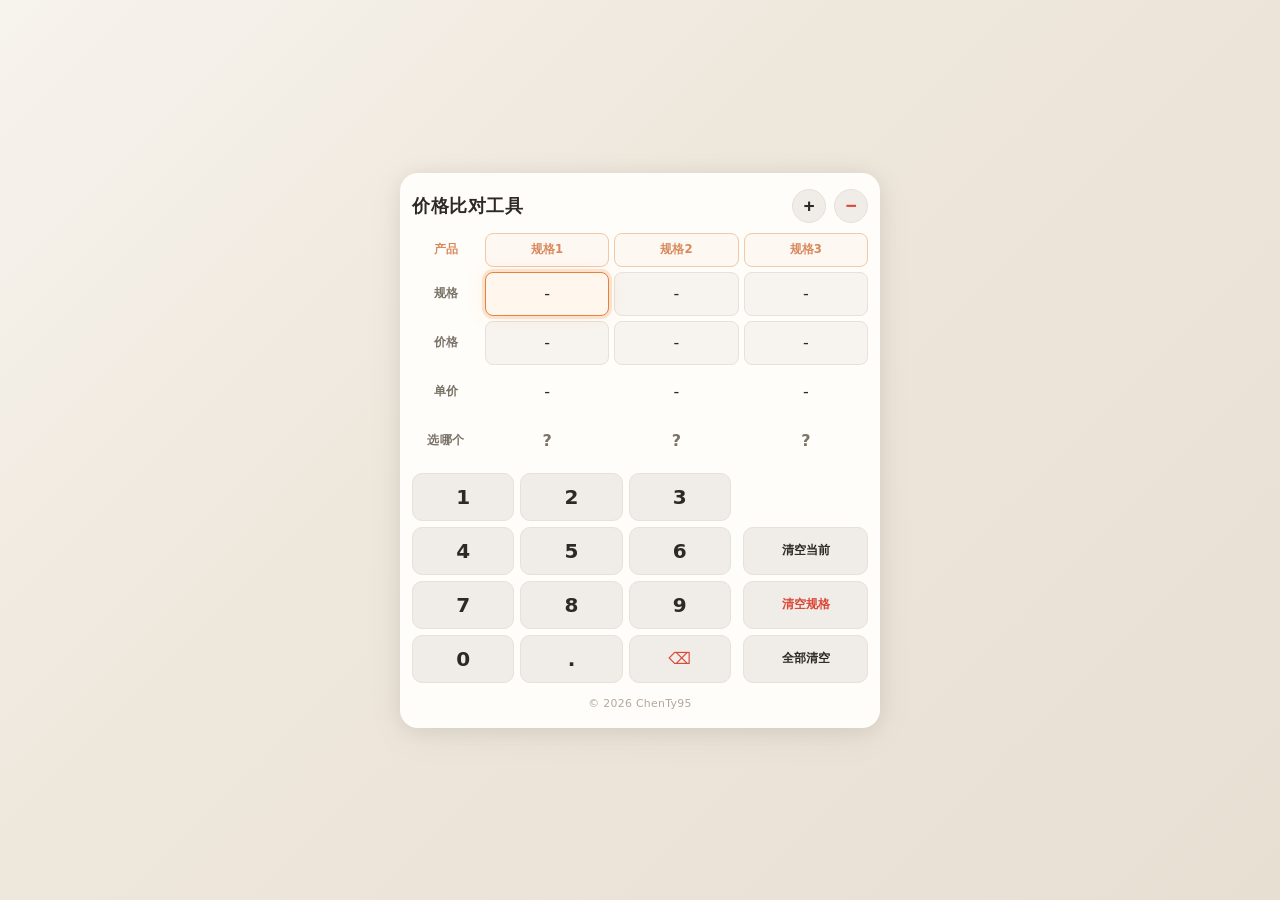
<file: calc/index.html>
<!DOCTYPE html>
<html lang="zh-CN">
<head>
<meta charset="UTF-8">
<meta name="viewport" content="width=device-width, initial-scale=1.0, maximum-scale=1.0, user-scalable=no, viewport-fit=cover">
<title>价格比对工具</title>
<style>
/* ===== CSS Variables ===== */
:root {
  --bg-page: linear-gradient(135deg, #f7f3ed 0%, #eee7dc 40%, #e8dfd3 100%);
  --card-bg: #fffdf9;
  --card-shadow: 0 2px 20px rgba(0,0,0,0.07), 0 8px 40px rgba(0,0,0,0.05);
  --text-primary: #2d2a26;
  --text-secondary: #7a7368;
  --text-muted: #b0a89c;
  --accent: #e8813b;
  --accent-subtle: #fff2e8;
  --accent-border: #f0c9a8;
  --cell-bg: #f7f4ef;
  --cell-focus-bg: #fff6ed;
  --cell-focus-border: #e8813b;
  --cell-focus-shadow: 0 0 0 3px rgba(232,129,59,0.18), 0 0 20px rgba(232,129,59,0.12);
  --cell-border: #e6e1d9;
  --cheapest-color: #228b4f;
  --cheapest-bg: #e5f5ec;
  --cheapest-shadow: 0 0 0 3px rgba(34,139,79,0.15);
  --danger: #d94838;
  --numpad-btn-bg: #f0ece7;
  --numpad-btn-active: #e6dfd7;
  --header-accent: #d9895c;
  --header-accent-bg: #fef8f3;
  --radius-sm: 8px;
  --radius-md: 14px;
  --radius-lg: 18px;
  --radius-btn: 10px;
  --font-stack: "PingFang SC", "Microsoft YaHei", "Helvetica Neue", system-ui, -apple-system, sans-serif;
  --transition-fast: 0.12s ease;
  --transition-smooth: 0.2s cubic-bezier(0.4,0,0.2,1);
}

/* ===== Reset & Base ===== */
*, *::before, *::after { box-sizing: border-box; margin: 0; padding: 0; }

html, body { height: 100%; }

body {
  font-family: var(--font-stack);
  background: var(--bg-page);
  color: var(--text-primary);
  display: flex;
  justify-content: center;
  align-items: center;
  min-height: 100vh;
  min-height: 100dvh;
  padding: 12px 8px;
  touch-action: manipulation;
  -webkit-tap-highlight-color: transparent;
  -webkit-user-select: none;
  user-select: none;
  -webkit-touch-callout: none;
}

#app-root {
  width: 100%;
  display: flex;
  justify-content: center;
}

/* ===== App Wrapper ===== */
.app-wrapper {
  width: 100%;
  max-width: 480px;
  background: var(--card-bg);
  border-radius: var(--radius-lg);
  box-shadow: var(--card-shadow);
  padding: 16px 12px 18px;
  display: flex;
  flex-direction: column;
  gap: 10px;
  animation: fadeIn 0.4s ease;
}

@keyframes fadeIn {
  from { opacity: 0; transform: translateY(10px); }
  to   { opacity: 1; transform: translateY(0); }
}

/* ===== Header ===== */
.app-header {
  display: flex;
  align-items: center;
  justify-content: space-between;
  gap: 8px;
}

.app-title {
  font-size: 1.1rem;
  font-weight: 700;
  letter-spacing: 0.5px;
  color: var(--text-primary);
  white-space: nowrap;
}

.col-controls {
  display: flex;
  gap: 8px;
  flex-shrink: 0;
}

.col-btn {
  width: 34px;
  height: 34px;
  border-radius: 50%;
  border: 1.5px solid var(--cell-border);
  background: var(--numpad-btn-bg);
  color: var(--text-primary);
  font-size: 1.2rem;
  font-weight: 600;
  cursor: pointer;
  display: flex;
  align-items: center;
  justify-content: center;
  transition: all var(--transition-fast);
  -webkit-tap-highlight-color: transparent;
}

.col-btn:active {
  transform: scale(0.9);
  background: var(--numpad-btn-active);
}

.col-btn.remove { color: var(--danger); }

/* ===== Price Grid ===== */
.price-grid {
  display: grid;
  grid-template-columns: 68px repeat(var(--col-count, 3), 1fr);
  gap: 5px;
}

/* Row label */
.cell-label {
  height: 44px;
  display: flex;
  align-items: center;
  justify-content: center;
  font-size: 0.78rem;
  font-weight: 600;
  color: var(--text-secondary);
  border-radius: var(--radius-sm);
  letter-spacing: 0.5px;
}

/* Column header (规格1, 规格2...) */
.cell-header {
  height: 34px;
  display: flex;
  align-items: center;
  justify-content: center;
  font-size: 0.73rem;
  font-weight: 600;
  color: var(--header-accent);
  background: var(--header-accent-bg);
  border-radius: var(--radius-sm);
  border: 1px solid var(--accent-border);
}

/* Editable data cell */
.cell-data {
  height: 44px;
  display: flex;
  align-items: center;
  justify-content: center;
  font-size: 1rem;
  font-weight: 500;
  background: var(--cell-bg);
  border: 1.5px solid var(--cell-border);
  border-radius: var(--radius-sm);
  cursor: pointer;
  transition: all var(--transition-smooth);
  position: relative;
  color: var(--text-primary);
  font-family: var(--font-stack);
  -webkit-tap-highlight-color: transparent;
}

.cell-data:active {
  transform: scale(0.95);
  background: var(--numpad-btn-active);
}

.cell-data.cell-focused {
  background: var(--cell-focus-bg);
  border-color: var(--cell-focus-border);
  box-shadow: var(--cell-focus-shadow);
  z-index: 1;
  animation: focusBreath 2.4s ease-in-out infinite;
}

@keyframes focusBreath {
  0%, 100% { box-shadow: 0 0 0 3px rgba(232,129,59,0.12), 0 0 18px rgba(232,129,59,0.08); }
  50%      { box-shadow: 0 0 0 3px rgba(232,129,59,0.24), 0 0 24px rgba(232,129,59,0.15); }
}

/* Result cells (单价 / 选哪个) — same font-size as cell-data */
.cell-result {
  height: 44px;
  display: flex;
  align-items: center;
  justify-content: center;
  font-size: 1rem;
  font-weight: 500;
  color: var(--text-primary);
  background: transparent;
  border-radius: var(--radius-sm);
}

.cell-choice {
  height: 44px;
  display: flex;
  align-items: center;
  justify-content: center;
  font-size: 1rem;
  font-weight: 600;
  color: var(--text-secondary);
  background: transparent;
  border-radius: var(--radius-sm);
  transition: all var(--transition-smooth);
}

/* Cheapest column highlight */
.cell-cheapest {
  color: var(--cheapest-color) !important;
  background: var(--cheapest-bg) !important;
  box-shadow: var(--cheapest-shadow);
}

.cell-cheapest .check-icon {
  font-size: 1.5rem;
  color: var(--cheapest-color);
  animation: popIn 0.4s cubic-bezier(0.34,1.56,0.64,1);
}

@keyframes popIn {
  from { transform: scale(0); opacity: 0; }
  to   { transform: scale(1); opacity: 1; }
}

/* ===== Bottom Panel ===== */
.bottom-panel {
  display: flex;
  gap: 12px;
}

/* ===== Numpad ===== */
.numpad {
  flex: 1;
  display: grid;
  grid-template-columns: repeat(3, 1fr);
  gap: 6px;
}

.num-btn {
  height: 48px;
  display: flex;
  align-items: center;
  justify-content: center;
  font-size: 1.25rem;
  font-weight: 600;
  background: var(--numpad-btn-bg);
  border: 1.5px solid var(--cell-border);
  border-radius: var(--radius-btn);
  color: var(--text-primary);
  cursor: pointer;
  transition: all var(--transition-fast);
  font-family: var(--font-stack);
  -webkit-tap-highlight-color: transparent;
}

.num-btn:active {
  transform: scale(0.91);
  background: var(--numpad-btn-active);
  border-color: var(--accent-border);
  transition: transform 0.06s ease;
}

.num-btn.backspace {
  font-size: 1rem;
  color: var(--danger);
  font-weight: 400;
}

/* ===== Action Side ===== */
.action-side {
  flex: 0 0 auto;
  width: 28%;
  min-width: 88px;
  max-width: 125px;
  align-self: flex-end;
  display: flex;
  flex-direction: column;
  gap: 6px;
}

.action-btn {
  height: 48px;
  display: flex;
  align-items: center;
  justify-content: center;
  font-size: 0.78rem;
  font-weight: 600;
  background: var(--numpad-btn-bg);
  border: 1.5px solid var(--cell-border);
  border-radius: var(--radius-btn);
  color: var(--text-primary);
  cursor: pointer;
  transition: all var(--transition-fast);
  font-family: var(--font-stack);
  white-space: nowrap;
  -webkit-tap-highlight-color: transparent;
  padding: 0 4px;
}

.action-btn:active {
  transform: scale(0.93);
  background: var(--numpad-btn-active);
  border-color: var(--accent-border);
}

.action-btn.danger {
  color: var(--danger);
}

/* ===== Footer ===== */
.app-footer {
  text-align: center;
  font-size: 0.68rem;
  color: var(--text-muted);
  padding-top: 4px;
  letter-spacing: 0.3px;
}

/* ===== Responsive ===== */
@media (max-width: 370px) {
  .app-wrapper { padding: 10px 6px 12px; gap: 8px; }
  .price-grid { grid-template-columns: 58px repeat(var(--col-count, 3), 1fr); gap: 4px; }
  .cell-label { font-size: 0.68rem; height: 38px; }
  .cell-header { font-size: 0.63rem; height: 30px; }
  .cell-data  { font-size: 0.85rem; height: 38px; }
  .cell-result, .cell-choice { height: 38px; font-size: 0.85rem; }
  .num-btn { height: 40px; font-size: 1.05rem; }
  .action-side { width: 27%; min-width: 72px; max-width: 105px; }
  .action-btn { height: 40px; font-size: 0.68rem; gap: 4px; }
  .bottom-panel { gap: 8px; }
  .app-title { font-size: 0.95rem; }
  .col-btn { width: 30px; height: 30px; font-size: 1rem; }
}

@media (max-width: 320px) {
  body { padding: 4px 2px; }
  .app-wrapper { padding: 6px 4px 8px; gap: 6px; }
  .price-grid { grid-template-columns: 48px repeat(var(--col-count, 3), 1fr); gap: 3px; }
  .cell-label { font-size: 0.6rem; height: 32px; }
  .cell-header { font-size: 0.56rem; height: 26px; }
  .cell-data  { font-size: 0.75rem; height: 32px; }
  .cell-result, .cell-choice { height: 32px; font-size: 0.75rem; }
  .num-btn { height: 34px; font-size: 0.95rem; }
  .action-side { width: 27%; min-width: 64px; max-width: 90px; }
  .action-btn { height: 34px; font-size: 0.6rem; gap: 3px; }
  .bottom-panel { gap: 6px; }
}
</style>
</head>
<body>

<div id="app-root"></div>

<script>
/* =================================================================
   PriceCalcEngine — 纯数据模型，零 DOM 依赖
   ================================================================= */
class PriceCalcEngine {
  constructor(initialCols = 3) {
    this.columns = [];
    this.MAX_COLS = 6;
    this.MIN_COLS = 2;
    for (let i = 0; i < initialCols; i++) {
      this.addColumn();
    }
  }

  addColumn() {
    if (this.columns.length >= this.MAX_COLS) return false;
    this.columns.push({ quantity: '', price: '' });
    this._recalculate();
    return true;
  }

  removeColumn() {
    if (this.columns.length <= this.MIN_COLS) return false;
    this.columns.pop();
    this._recalculate();
    return true;
  }

  removeColumnAt(index) {
    if (this.columns.length <= this.MIN_COLS) return false;
    if (index < 0 || index >= this.columns.length) return false;
    this.columns.splice(index, 1);
    this._recalculate();
    return true;
  }

  setCellValue(colIndex, field, value) {
    if (colIndex < 0 || colIndex >= this.columns.length) return false;
    if (value !== '' && !/^\d*\.?\d*$/.test(value)) return false;
    if (value.replace('.','').length > 10) return false;
    this.columns[colIndex][field] = value;
    this._recalculate();
    return true;
  }

  clearCell(colIndex, field) {
    if (colIndex < 0 || colIndex >= this.columns.length) return;
    this.columns[colIndex][field] = '';
    this._recalculate();
  }

  clearColumn(colIndex) {
    if (colIndex < 0 || colIndex >= this.columns.length) return;
    this.columns[colIndex].quantity = '';
    this.columns[colIndex].price = '';
    this._recalculate();
  }

  clearAll() {
    for (const col of this.columns) {
      col.quantity = '';
      col.price = '';
    }
    this._recalculate();
  }

  _recalculate() {
    let cheapestVal = Infinity;

    for (let i = 0; i < this.columns.length; i++) {
      const col = this.columns[i];
      const q = parseFloat(col.quantity);
      const p = parseFloat(col.price);

      if (!isNaN(q) && !isNaN(p) && q > 0) {
        col._unitPrice = p / q;
        if (col._unitPrice < cheapestVal) {
          cheapestVal = col._unitPrice;
        }
      } else {
        col._unitPrice = null;
      }
    }

    // 标记所有与最低价相同的列（处理并列情况）
    for (let i = 0; i < this.columns.length; i++) {
      const col = this.columns[i];
      col._isCheapest = (
        col._unitPrice !== null &&
        col._unitPrice.toFixed(8) === cheapestVal.toFixed(8) &&
        this.columns.length > 1
      );
    }
  }

  getState() {
    return {
      columns: this.columns.map((col, i) => ({
        index: i,
        quantity: col.quantity,
        price: col.price,
        unitPrice: col._unitPrice ?? null,
        isCheapest: col._isCheapest ?? false,
      })),
      colCount: this.columns.length,
    };
  }

  canAdd() { return this.columns.length < this.MAX_COLS; }
  canRemove() { return this.columns.length > this.MIN_COLS; }
}

/* =================================================================
   PriceCalcUI — DOM 构建 + 事件 + 渲染
   ================================================================= */
class PriceCalcUI {
  constructor(engine, container) {
    this.engine = engine;
    this.container = container;
    this.focusedCell = { col: 0, field: 'quantity' };

    this._buildDOM();
    this._bindEvents();
    this.render();
  }

  /* ---------- 一次性构建静态 DOM ---------- */
  _buildDOM() {
    const wrapper = document.createElement('div');
    wrapper.className = 'app-wrapper';

    // Header
    const header = document.createElement('div');
    header.className = 'app-header';
    const title = document.createElement('span');
    title.className = 'app-title';
    title.textContent = '价格比对工具';
    const colCtrls = document.createElement('div');
    colCtrls.className = 'col-controls';
    const btnAdd = document.createElement('button');
    btnAdd.className = 'col-btn add';
    btnAdd.dataset.action = 'addCol';
    btnAdd.textContent = '+';
    const btnRemove = document.createElement('button');
    btnRemove.className = 'col-btn remove';
    btnRemove.dataset.action = 'removeCol';
    btnRemove.textContent = '−';
    colCtrls.appendChild(btnAdd);
    colCtrls.appendChild(btnRemove);
    header.appendChild(title);
    header.appendChild(colCtrls);

    // Price grid
    const grid = document.createElement('div');
    grid.className = 'price-grid';
    grid.id = 'priceGrid';

    // Bottom panel
    const bottom = document.createElement('div');
    bottom.className = 'bottom-panel';

    // Numpad — 0 at bottom-left, . in middle, backspace at right
    const numpad = document.createElement('div');
    numpad.className = 'numpad';
    const keys = ['1','2','3','4','5','6','7','8','9','0','.','bk'];
    for (const k of keys) {
      const btn = document.createElement('button');
      btn.className = 'num-btn' + (k === 'bk' ? ' backspace' : '');
      btn.dataset.action = 'numpad';
      btn.dataset.key = k;
      btn.textContent = k === 'bk' ? '⌫' : k;
      numpad.appendChild(btn);
    }

    // Action side — 3 vertical buttons
    const side = document.createElement('div');
    side.className = 'action-side';
    const actions = [
      { op:'reInput',   text:'清空当前',   cls:'action-btn' },
      { op:'clearSpec', text:'清空规格',   cls:'action-btn danger' },
      { op:'clearAll',  text:'全部清空',   cls:'action-btn' },
    ];
    for (const a of actions) {
      const btn = document.createElement('button');
      btn.className = a.cls;
      btn.dataset.action = 'ctrl';
      btn.dataset.op = a.op;
      btn.textContent = a.text;
      side.appendChild(btn);
    }

    bottom.appendChild(numpad);
    bottom.appendChild(side);

    // Footer
    const footer = document.createElement('div');
    footer.className = 'app-footer';
    footer.textContent = `© ${new Date().getFullYear()} ChenTy95`;
    wrapper.appendChild(header);
    wrapper.appendChild(grid);
    wrapper.appendChild(bottom);
    wrapper.appendChild(footer);
    this.container.appendChild(wrapper);
  }

  /* ---------- 事件委托 ---------- */
  _bindEvents() {
    this.container.addEventListener('touchend', (e) => {
      e.preventDefault();
    }, { passive: false });

    document.addEventListener('gesturestart', (e) => {
      e.preventDefault();
    }, { passive: false });

    this.container.addEventListener('pointerdown', (e) => {
      const btn = e.target.closest('[data-action]');
      if (!btn) return;
      e.preventDefault();
      this._dispatch(btn.dataset);
    });
  }

  /* ---------- 动作分发 ---------- */
  _dispatch(ds) {
    switch (ds.action) {
      case 'numpad':    this._handleNumpad(ds.key); break;
      case 'ctrl':      this._handleCtrl(ds.op); break;
      case 'selectCell':this._handleCellSelect(parseInt(ds.col), ds.field); break;
      case 'addCol':    this._handleAddCol(); break;
      case 'removeCol': this._handleRemoveCol(); break;
    }
  }

  _handleNumpad(key) {
    const { col, field } = this.focusedCell;
    const state = this.engine.getState();
    if (col >= state.colCount) return;
    const current = state.columns[col][field];

    let newVal = current;
    if (key === 'bk') {
      newVal = current.slice(0, -1);
    } else if (key === '.') {
      // 小数点：已有则忽略，否则追加
      if (current.includes('.')) return;
      newVal = current + '.';
    } else {
      // 数字键
      if (current.replace('.','').length >= 10) return;
      newVal = current + key;
    }
    this.engine.setCellValue(col, field, newVal);
    this.render();
  }

  _handleCtrl(op) {
    const { col, field } = this.focusedCell;
    const state = this.engine.getState();

    switch (op) {
      case 'reInput':
        if (col < state.colCount) this.engine.clearCell(col, field);
        break;
      case 'clearAll':
        this.engine.clearAll();
        this.focusedCell = { col: 0, field: 'quantity' };
        break;
      case 'clearSpec':
        this.engine.clearColumn(col);
        break;
    }
    this.render();
  }

  _handleCellSelect(col, field) {
    this.focusedCell = { col, field };
    this.render();
  }

  _handleAddCol() {
    if (this.engine.addColumn()) this.render();
  }

  _handleRemoveCol() {
    if (!this.engine.canRemove()) return;
    this.engine.removeColumn();
    const maxCol = this.engine.getState().colCount - 1;
    if (this.focusedCell.col > maxCol) this.focusedCell.col = maxCol;
    this.render();
  }

  /* ---------- 渲染 ---------- */
  render() {
    const state = this.engine.getState();
    const grid = this.container.querySelector('#priceGrid');
    grid.innerHTML = this._buildGridHTML(state);
    this.container.querySelector('.app-wrapper').style.setProperty('--col-count', state.colCount);
    const btnAdd = this.container.querySelector('.col-btn.add');
    const btnRemove = this.container.querySelector('.col-btn.remove');
    if (btnAdd) btnAdd.style.opacity = this.engine.canAdd() ? '1' : '0.25';
    if (btnRemove) btnRemove.style.opacity = this.engine.canRemove() ? '1' : '0.25';
  }

  _buildGridHTML(state) {
    const { columns, colCount } = state;
    const fc = this.focusedCell;
    const labels  = ['规格', '价格', '单价', '选哪个'];
    const fields  = ['quantity', 'price', null, null];
    let html = '';

    // Header row: "产品" label + column headers (same height now)
    html += `<div class="cell-label" style="height:34px;font-size:0.73rem;font-weight:600;color:var(--header-accent);">产品</div>`;
    for (let i = 0; i < colCount; i++) {
      html += `<div class="cell-header">规格${i + 1}</div>`;
    }

    // Data rows
    for (let row = 0; row < 4; row++) {
      html += `<div class="cell-label">${labels[row]}</div>`;
      const field = fields[row];

      for (let ci = 0; ci < colCount; ci++) {
        const col = columns[ci];
        const isFocus = (fc.col === ci && fc.field === field);
        const isCheap = col.isCheapest;

        if (field) {
          const display = col[field] || '-';
          const focusCls = isFocus ? ' cell-focused' : '';
          const cheapCls = (row === 0 || row === 1) && isCheap ? ' cell-cheapest' : '';
          html += `<button class="cell-data${focusCls}${cheapCls}"
                        data-action="selectCell" data-col="${ci}" data-field="${field}">${this._esc(display)}</button>`;
        } else if (row === 2) {
          let text = '-';
          if (col.unitPrice !== null && col.unitPrice !== undefined) {
            text = parseFloat(col.unitPrice.toFixed(4)).toString();
          }
          const cheapCls = isCheap ? ' cell-cheapest' : '';
          html += `<div class="cell-result${cheapCls}">${this._esc(text)}</div>`;
        } else {
          let inner;
          if (isCheap) {
            inner = '<span class="check-icon">✓</span>';
          } else if (col.unitPrice !== null) {
            inner = '—';
          } else {
            inner = '?';
          }
          const cheapCls = isCheap ? ' cell-cheapest' : '';
          html += `<div class="cell-choice${cheapCls}">${inner}</div>`;
        }
      }
    }

    return html;
  }

  _esc(s) {
    const map = { '&':'&amp;', '<':'&lt;', '>':'&gt;', '"':'&quot;', "'":'&#39;' };
    return String(s).replace(/[&<>"']/g, ch => map[ch]);
  }
}

/* =================================================================
   PriceCalcApp — 启动引导
   ================================================================= */
class PriceCalcApp {
  constructor() { this.engine = new PriceCalcEngine(3); }
  init(selector) {
    const container = document.querySelector(selector);
    if (container) new PriceCalcUI(this.engine, container);
  }
}

document.addEventListener('DOMContentLoaded', () => {
  new PriceCalcApp().init('#app-root');
});
</script>

</body>
</html>
</file>
